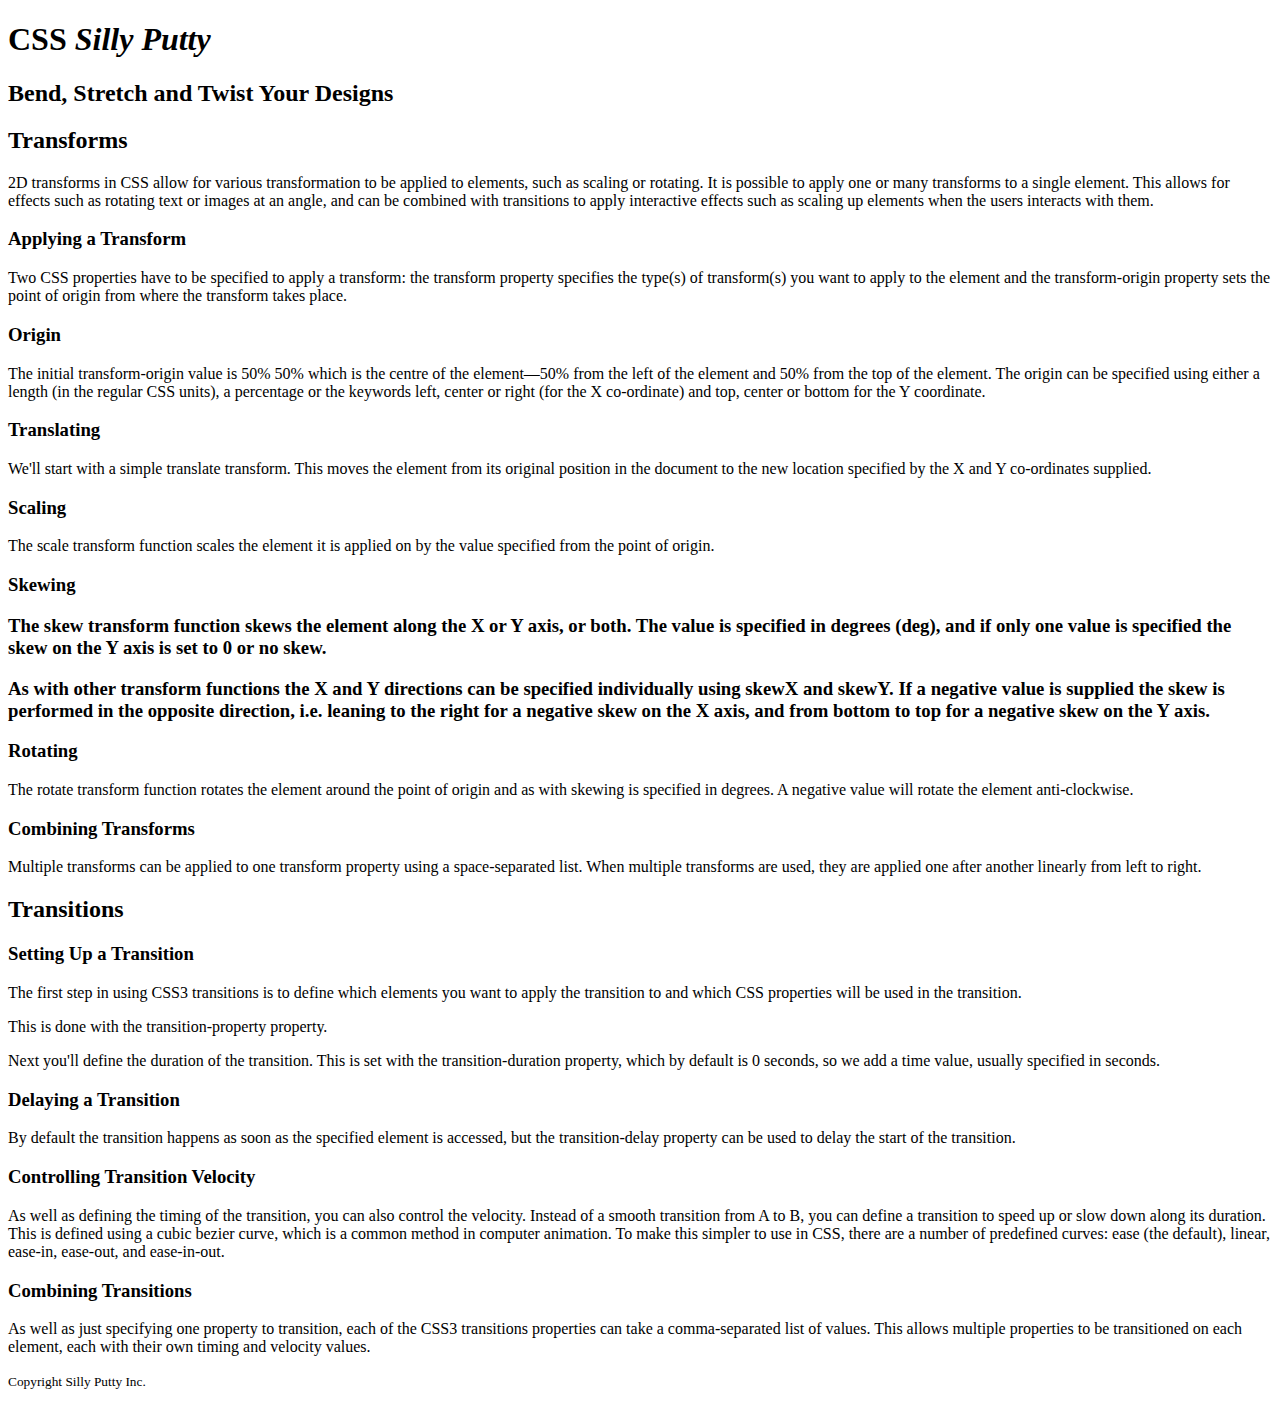
<file: lesson-10/index.html>
<!DOCTYPE html>
<html lang="en">
<!-- STEP 1: Validate your HTML (http://validator.w3.org/) -->
	<head>
		<meta charset="utf-8">
		<title>CSS Silly Putty</title>
		<!-- STEP 2: Normalize your CSS -->
		
		<!-- STEP 3: Attach external CSS -->
		
	</head>
	<body>
		<div id="container">
			<header>
				<h1><strong>CSS <em>Silly Putty</em></strong></h1>
				<h2>Bend, Stretch and Twist Your Designs</h2>
				<nav><!-- Global navigation would go here --></nav>
			</header>
			<main>
				<section id="transforms">
					<h2>Transforms</h2>
					<p>2D transforms in CSS allow for various transformation to be applied to elements, such as scaling or rotating. It is possible to apply one or many transforms to a single element. This allows for effects such as rotating text or images at an angle, and can be combined with transitions to apply interactive effects such as scaling up elements when the users interacts with them.</p>
					<h3>Applying a Transform</h3>
					<p>Two CSS properties have to be specified to apply a transform: the transform property specifies the type(s) of transform(s) you want to apply to the element and the transform-origin property sets the point of origin from where the transform takes place.</p>
					<h3>Origin</h3>
					<p>The initial transform-origin value is 50% 50% which is the centre of the element—50% from the left of the element and 50% from the top of the element. The origin can be specified using either a length (in the regular CSS units), a percentage or the keywords left, center or right (for the X co-ordinate) and top, center or bottom for the Y coordinate.</p>
					<h3>Translating</h3>
					<p>We'll start with a simple translate transform. This moves the element from its original position in the document to the new location specified by the X and Y co-ordinates supplied.</p>
					<h3>Scaling</h3>
					<p>The scale transform function scales the element it is applied on by the value specified from the point of origin.</p>
					<h3>Skewing
					<p>The skew transform function skews the element along the X or Y axis, or both. The value is specified in degrees (deg), and if only one value is specified the skew on the Y axis is set to 0 or no skew.</p>
					<p>As with other transform functions the X and Y directions can be specified individually using skewX and skewY. If a negative value is supplied the skew is performed in the opposite direction, i.e. leaning to the right for a negative skew on the X axis, and from bottom to top for a negative skew on the Y axis.</p>
					<h3>Rotating</h3>
					<p>The rotate transform function rotates the element around the point of origin and as with skewing is specified in degrees. A negative value will rotate the element anti-clockwise.
					<h3>Combining Transforms</h3>
					<p>Multiple transforms can be applied to one transform property using a space-separated list. When multiple transforms are used, they are applied one after another linearly from left to right.</p>
				</section>
				<section id="transitions">
					<h2>Transitions</h2>
					<h3>Setting Up a Transition</h3>
					<p>The first step in using CSS3 transitions is to define which elements you want to apply the transition to and which CSS properties will be used in the transition.</p>
					<p>This is done with the transition-property property.</p>
					<p>Next you'll define the duration of the transition. This is set with the transition-duration property, which by default is 0 seconds, so we add a time value, usually specified in seconds.</p>
					<h3>Delaying a Transition</h3>
					<p>By default the transition happens as soon as the specified element is accessed, but the transition-delay property can be used to delay the start of the transition.</p>
					<h3>Controlling Transition Velocity</h3>
					<p>As well as defining the timing of the transition, you can also control the velocity. Instead of a smooth transition from A to B, you can define a transition to speed up or slow down along its duration. This is defined using a cubic bezier curve, which is a common method in computer animation. To make this simpler to use in CSS, there are a number of predefined curves: ease (the default), linear, ease-in, ease-out, and ease-in-out.</p>
					<h3>Combining Transitions</h3>
					<p>As well as just specifying one property to transition, each of the CSS3 transitions properties can take a comma-separated list of values. This allows multiple properties to be transitioned on each element, each with their own timing and velocity values.</p>
				</section>
			</main>
			<footer>
				<p><small>Copyright Silly Putty Inc.</small></p>
			</footer>
		</div><!-- #container -->
	</body>
</html>
</file>
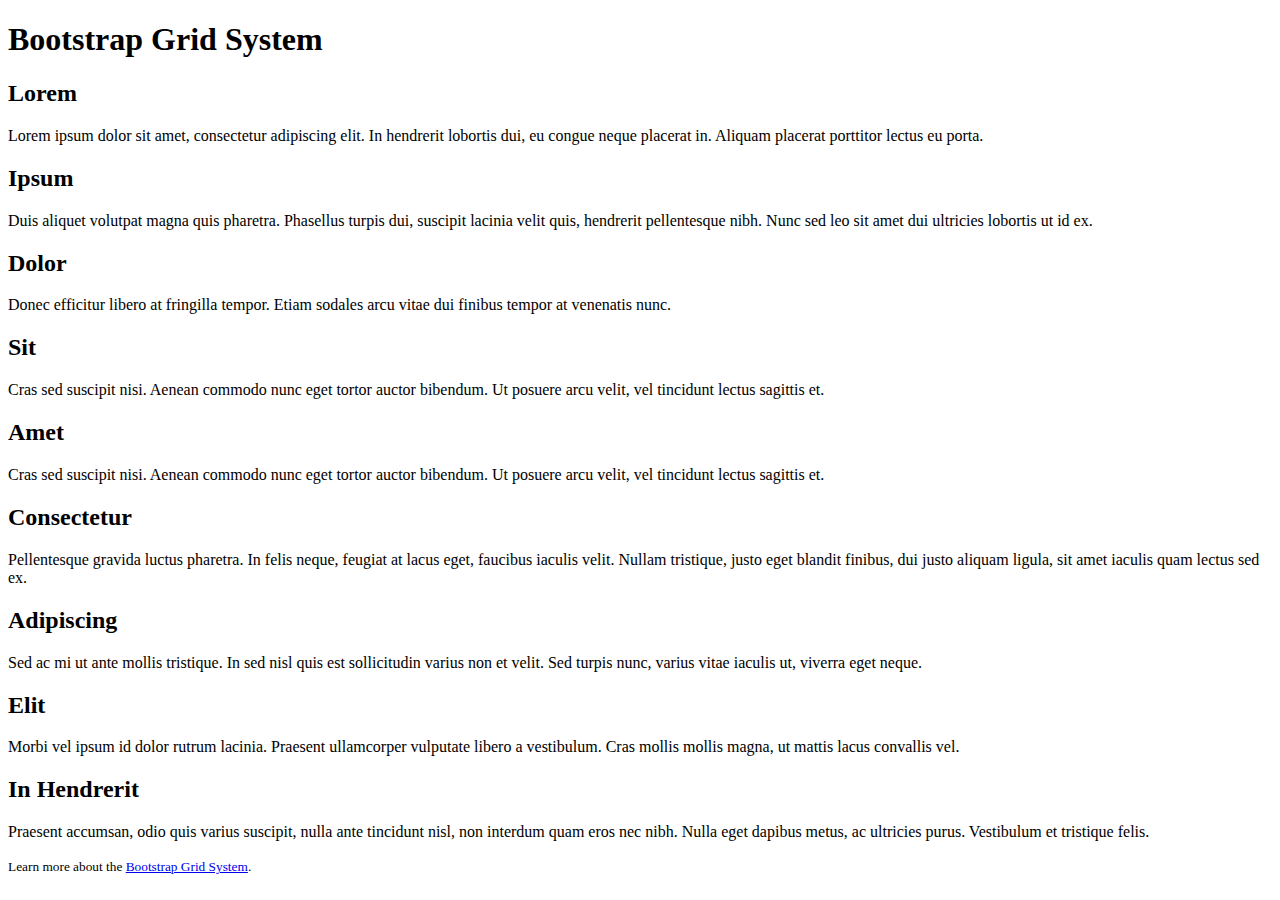
<file: lesson-4/index.html>
<!DOCTYPE html>
<html lang="en">
	<head>
		<!-- STEP 1: Always set character encoding first -->

		<!-- STEP 2: Add the responsive viewport meta tag -->

		<!-- STEP 3: Add a suitable title -->
		<title></title>
		<!-- STEP 4: Link to the Bootstrap CSS -->

		<style>
			/* STEP 9: Add diagnostic styles to visualize grid - remove when your layout is complete */

		</style>
	</head>
	<body>
		<!-- STEP 8: Build a fluid or a fixed-width container for proper alignment and padding of content (.container or .container-fluid)-->

			<!-- STEP 6: Build out your basic page-level containers, HEADER, MAIN, FOOTER -->

			<!-- STEP 7: It is recommended that your H1 be placed in the HEADER, for proper document outline -->
				<h1>Bootstrap Grid System</h1>

			<!-- STEP 10: Build a row element using a <div class="row"> around the first 4 paragraphs and headings in the <main> -->
			<!-- STEP 11: Build out your columns with a <div class="col">, noticing they will all be equal in width -->
			<!-- STEP 12: There are 12 columns - modify each of the columns to span a different width by adding a number to each of the classes (.col-*) -->
			<!-- STEP 13: Remove all numbers from the .col classes, and try targetting device widths (.col-sm, .col-md, .col-lg, .col-xl) -->
			<!-- STEP 14: Combine device widths and column width settings (col-md-*) -->
			<!-- STEP 15: Set different column widths for each of the device widths (col-sm-4 col-md-3 col-lg-5 col-xl-6, for example) -->
						<h2>Lorem</h2>
						<p>Lorem ipsum dolor sit amet, consectetur adipiscing elit. In hendrerit lobortis dui, eu congue neque placerat in. Aliquam placerat porttitor lectus eu porta.</p>

						<h2>Ipsum</h2>
						<p>Duis aliquet volutpat magna quis pharetra. Phasellus turpis dui, suscipit lacinia velit quis, hendrerit pellentesque nibh. Nunc sed leo sit amet dui ultricies lobortis ut id ex.</p>

						<h2>Dolor</h2>
						<p>Donec efficitur libero at fringilla tempor. Etiam sodales arcu vitae dui finibus tempor at venenatis nunc.</p>

						<h2>Sit</h2>
						<p>Cras sed suscipit nisi. Aenean commodo nunc eget tortor auctor bibendum. Ut posuere arcu velit, vel tincidunt lectus sagittis et.</p>

		<!-- STEP 16: Build a second row element to capture the rest of the content inside the <main> -->

						<h2>Amet</h2>
						<p>Cras sed suscipit nisi. Aenean commodo nunc eget tortor auctor bibendum. Ut posuere arcu velit, vel tincidunt lectus sagittis et.</p>

						<h2>Consectetur</h2>
						<p>Pellentesque gravida luctus pharetra. In felis neque, feugiat at lacus eget, faucibus iaculis velit. Nullam tristique, justo eget blandit finibus, dui justo aliquam ligula, sit amet iaculis quam lectus sed ex.</p>

		<!-- STEP 17: Add 3 columns, with 2, 3, and 7 as the spans - the last column will contain the last 3 headings and paragraphs -->
		<!-- STEP 18: Create 3 rows inside the last column, each with one column -->

								<h2>Adipiscing</h2>
								<p>Sed ac mi ut ante mollis tristique. In sed nisl quis est sollicitudin varius non et velit. Sed turpis nunc, varius vitae iaculis ut, viverra eget neque.</p>

								<h2>Elit</h2>
								<p>Morbi vel ipsum id dolor rutrum lacinia. Praesent ullamcorper vulputate libero a vestibulum. Cras mollis mollis magna, ut mattis lacus convallis vel.</p>

								<h2>In Hendrerit</h2>
								<p>Praesent accumsan, odio quis varius suscipit, nulla ante tincidunt nisl, non interdum quam eros nec nibh. Nulla eget dapibus metus, ac ultricies purus. Vestibulum et tristique felis.</p>
				<p><small>Learn more about the <a href="http://getbootstrap.com/css/#grid" title="View the Bootstrap documentation for the Grid">Bootstrap Grid System</a>.</small></p>

		<!-- STEP 5: Add all the supporting JavaScript libraries -->

		<!-- STEP 19: Validate your code http://validator.w3.org/ -->
		<!-- STEP 20: Imagine the endless layout possibilities! -->
	</body>
</html>
</file>
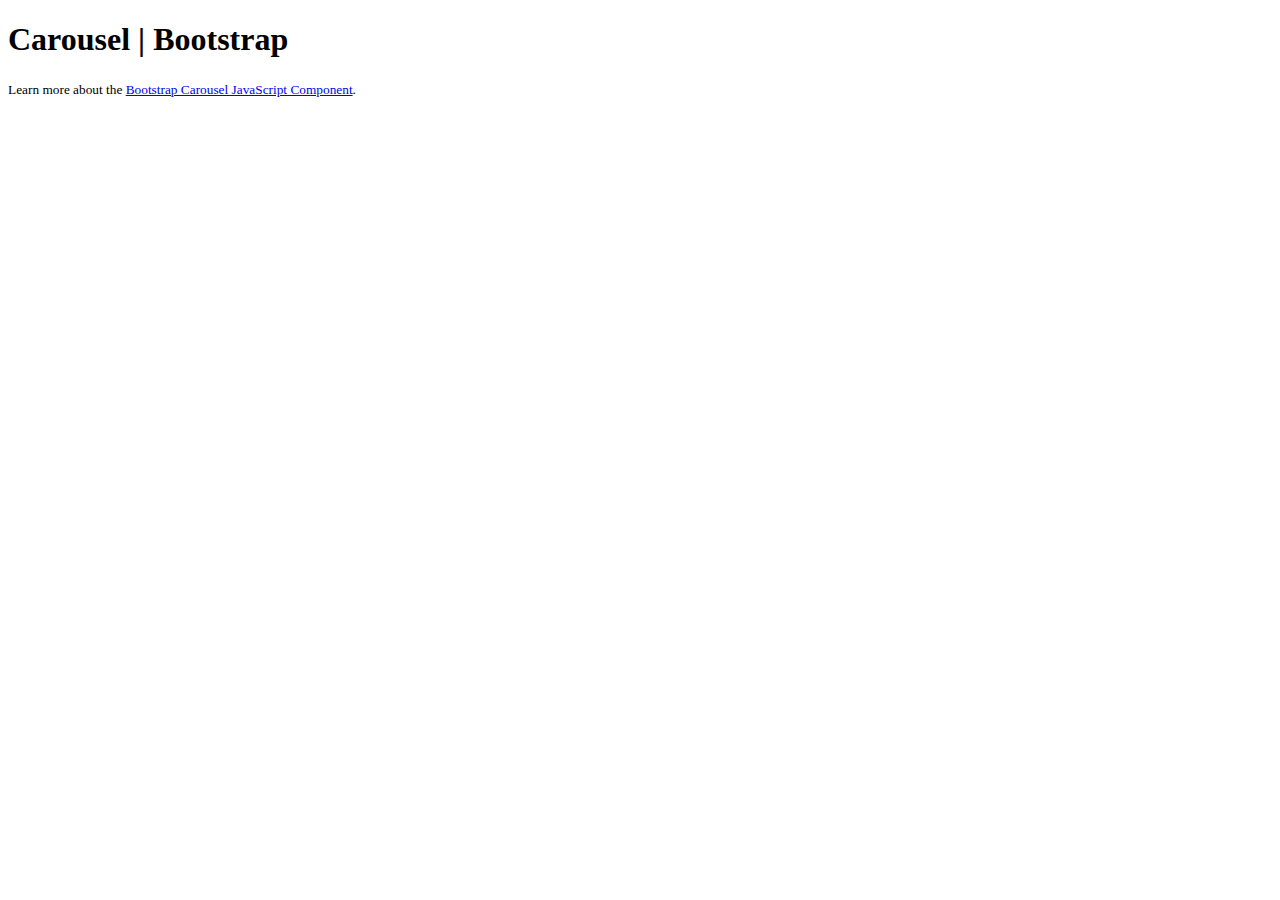
<file: lesson-5/index.html>
<!DOCTYPE html>
<html lang="en">
	<head>
		<meta charset="utf-8">
		<meta name="viewport" content="width=device-width, initial-scale=1, shrink-to-fit=no">
		<title>Carousel | Bootstrap</title>

		<!-- Bootstrap -->
		<!-- STEP 1: Link to the Bootstrap CSS using a Content Distribution Network (CDN), and the Bootstrap JS libraries (jQuery, popper.js, and bootstrap.js) at the bottom of the page template -->

		<!-- STEP 11: Link to your custom styles, then open the CSS file in your code editor -->

	</head>
	<body>
		<!-- STEP 2: Build a fluid or a fixed-width container for proper alignment and padding of content-->

		<!-- STEP 3: Build out your basic page-level containers, HEADER, MAIN, FOOTER,and add an H1 inside the HEADER to begin the document outline -->

				<h1>Carousel | Bootstrap</h1>

		<!-- STEP 4: Copy the example code from the Bootstrap documentation (use the handy "COPY" button to the top right of the code example panel), paste here, and adjust formatting -->
		<!-- STEP 5: Replace any generic elements with more semantic sectioning or phrasing elements - add all appropriate classes to elements -->
		<!-- STEP 6: Add a caption to each slide -->
		<!-- STEP 7: Add a placeholder image for each slide (http://via.placeholder.com/1200x400) -->
		<!-- STEP 8: Add a third slide, and point IMG elements to photos of cars provided in img/ directory -->
		<!-- STEP 9a: Add the next/prev icons (add the HTML with the appropriate classes below) -->
		<!-- STEP 9b: Change the icons - consult https://icons.getbootstrap.com/ to pick a new set of arrows using SVG and insert below -->
		<!-- STEP 9c: Add the carousel indicators just inside the #carousel-cars, but before the .carousel-inner using the appropriate HTML -->
		<!-- STEP 10: Let's change the position of the captions - go to STEP 11 above -->


			<p><small>Learn more about the <a href="https://getbootstrap.com/docs/4.5/components/carousel/" title="View the Bootstrap documentation for the JavaScript Carousel Component">Bootstrap Carousel JavaScript Component</a>.</small></p>

		<!-- Include Popper JS, then Bootstrap JS -->

		<!-- STEP 14: Use custom JavaScript to control the carousel. Attach js/custom.js below -->

		<!-- IMAGE ATTRIBUTIONS

		https://www.flickr.com/photos/songzhen/6000306219/
		song zhen
		automoblox c9r sport car
		car1.jpg

		https://www.flickr.com/photos/basknight/19038911481/
		Baldwin Saintilus
		ToyF15_0315bas
		car2.jpg

		https://www.flickr.com/photos/littlemonkeybutt/3144854729/
		Katie Levesque
		{363} automoblox
		car3.jpg

		https://www.flickr.com/photos/studiocurve/287624936/
		studio curve
		Automoblox T9
		car4.jpg

		https://www.flickr.com/photos/alan_cys/5637805540/
		艾倫周
		P1000908
		car5.jpg

		-->
	</body>
</html>
</file>
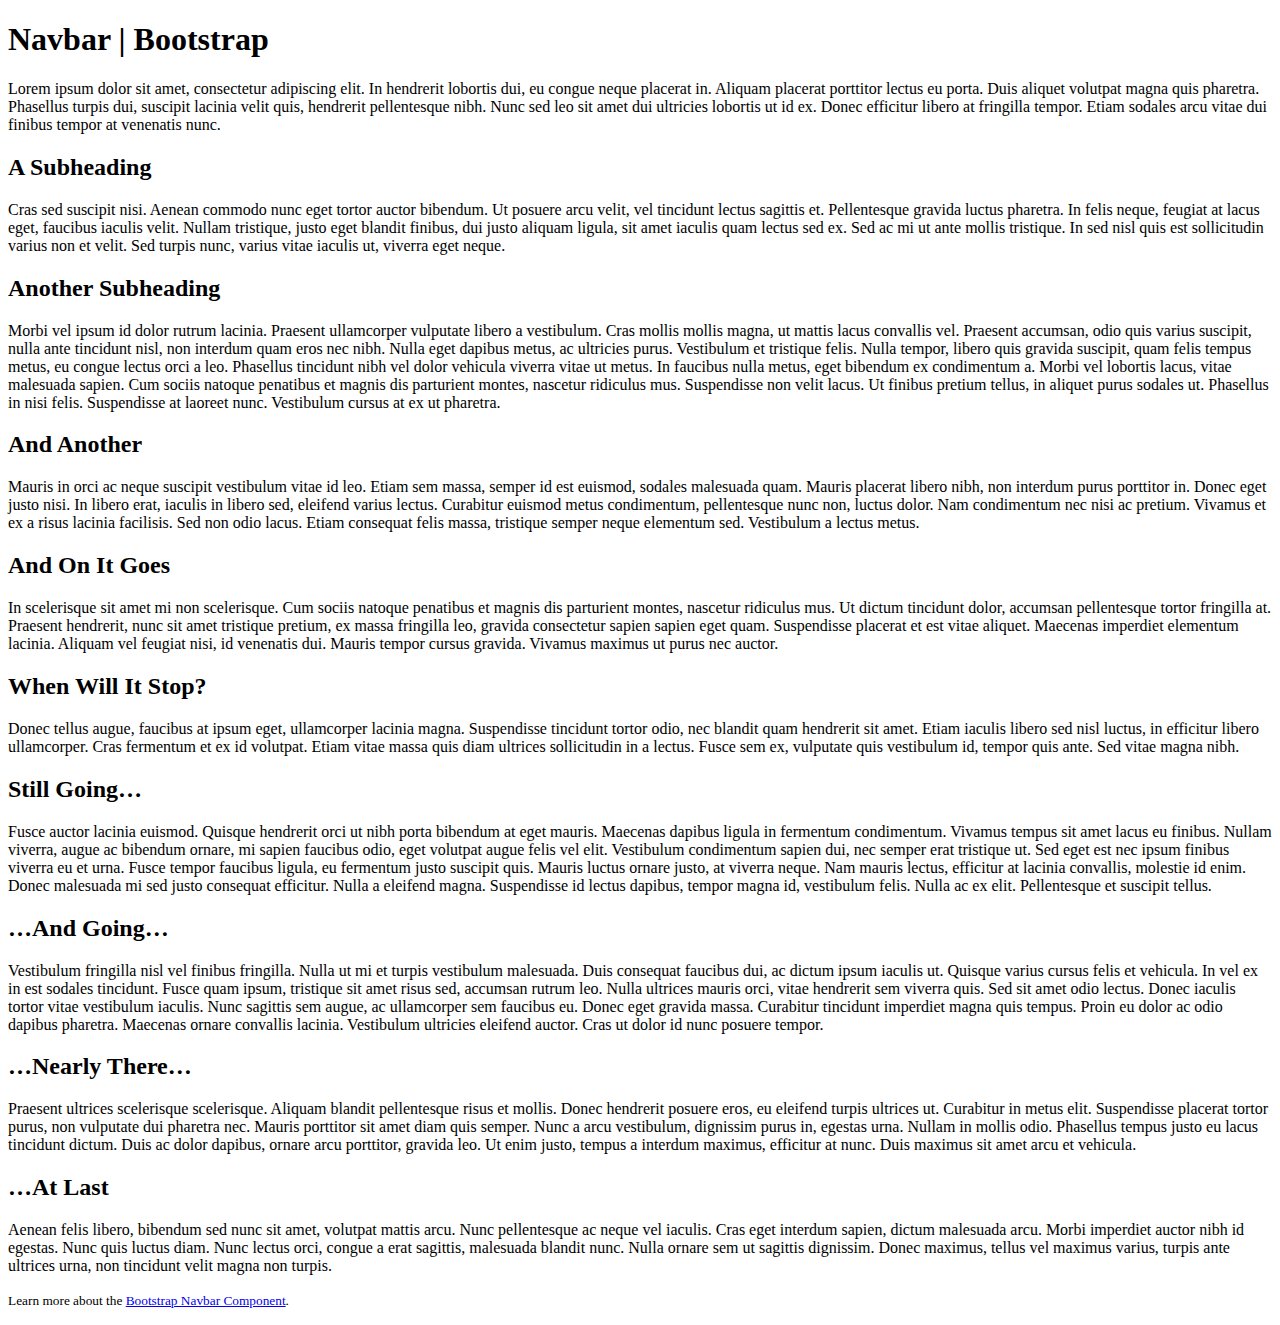
<file: lesson-6/index.html>
<!DOCTYPE html>
<html lang="en">
	<head>
		<meta charset="utf-8">
		<meta name="viewport" content="width=device-width, initial-scale=1">
		<title>Navbar | Bootstrap</title>
		<!-- Bootstrap -->
		<!-- STEP 1: Link to the Bootstrap CSS using a Content Distribution Network (CDN) -->

		<!-- STEP 16: Link to your custom styles, then open the CSS file in your code editor to add padding or margin to the MAIN element -->
		<link href="css/custom.css" rel="stylesheet">
	</head>
	<body>
<!-- STEP 3: Build a fluid or a fixed-width container for proper alignment and padding of content-->

<!-- STEP 4: Build out your basic page-level containers, HEADER, MAIN, FOOTER,and add an H1 inside the HEADER to begin the document outline -->

<!-- STEP 5: Build out a NAV element with the classes .navbar - add .navbar-light, and .bg-light to set the text and background colors - include role="navigation" for accessibilty -->
<!-- STEP 6: Construct the branding image and text using .navbar-brand with an A element and .d-inline-block, and .align-top with an img element (point the src to img/bootstrap-solid.svg) -->
<!-- STEP 7: Include a series of navigation links using a UL element (right after the branding), contained by a DIV -->
<!-- STEP 8: Add .navbar-nav to the UL, .nav-item to each LI, and .nav-link to each A -->
<!-- STEP 9: Add .navbar-expand-lg to the parent NAV element to have the links arrange horizontally for large screens (or sm | md | xl for other screen size breakpoints) -->
<!-- STEP 10: Add .navbar-collapse to the DIV element to set up the list to work on small screens, then add .collapse to hide the links altogether below the breakpoint set in STEP 9 -->
<!-- STEP 11: Build out the Navbar Toggler - construct a BUTTON element after the branding A element, adding a .navbar-toggler class and the attribute type="button" -->
<!-- STEP 12: Add the 'hamburger' menu icon with an empty SPAN element that has the .navbar-toggler-icon class -->
<!-- STEP 13: Associate the icon with the collapsed menu UL built in STEP 7 - start with adding and ID to the DIV (globalNav or whatever), then adding data-bs-target="#globalNav" and  data-bs-toggle="collapse" to the BUTTON element (consider also adding ARIA attributes: aria-controls="navbarSupportedContent" aria-expanded="false" aria-label="Toggle navigation") -->
<!-- STEP 14: Change the .navbar-expand-** class on the parent NAV element to set the collapse to activate at different screen sizes (sm | md | lg | xl) -->
<!-- STEP 15: Make the navbar stay at the top of the viewport with .fixed-top on the NAV (we will need some padding or margin on the top of the page HEADER so content is not now hidden - add margin-top to the div.container using the Bootstrap Spacing Utilities) -->
<!-- STEP 16: Add a search form - build a FORM element with .form-inline, including an INPUT with class .form-control and a BUTTON with class .btn, and place it inside the .collapse DIV after the UL -->
<!-- STEP 17: Align the link group to the left, and the search form to the right (add class .mr-auto to the UL, and .ml-auto to the FORM ) -->
<!-- STEP 18: Add a dropdown link with all the appropriate classes (see the Bootstrap documentation for the HTML) -->
<!-- STEP 19: Change colors by setting text and background-color on the parent NAV element (.navbar-dark for light-colored text and .bg-dark for the black background theme color) -->
<!-- STEP 20: Add a custom color to the background of the Navbar (remove the .bg-dark) -->
<!-- STEP 21: Explore the new Offcanvas navbar! -->
				<h1>Navbar | Bootstrap</h1>
				<p>Lorem ipsum dolor sit amet, consectetur adipiscing elit. In hendrerit lobortis dui, eu congue neque placerat in. Aliquam placerat porttitor lectus eu porta. Duis aliquet volutpat magna quis pharetra. Phasellus turpis dui, suscipit lacinia velit quis, hendrerit pellentesque nibh. Nunc sed leo sit amet dui ultricies lobortis ut id ex. Donec efficitur libero at fringilla tempor. Etiam sodales arcu vitae dui finibus tempor at venenatis nunc.</p>

				<h2>A Subheading</h2>
				<p>Cras sed suscipit nisi. Aenean commodo nunc eget tortor auctor bibendum. Ut posuere arcu velit, vel tincidunt lectus sagittis et. Pellentesque gravida luctus pharetra. In felis neque, feugiat at lacus eget, faucibus iaculis velit. Nullam tristique, justo eget blandit finibus, dui justo aliquam ligula, sit amet iaculis quam lectus sed ex. Sed ac mi ut ante mollis tristique. In sed nisl quis est sollicitudin varius non et velit. Sed turpis nunc, varius vitae iaculis ut, viverra eget neque.</p>

				<h2>Another Subheading</h2>
				<p>Morbi vel ipsum id dolor rutrum lacinia. Praesent ullamcorper vulputate libero a vestibulum. Cras mollis mollis magna, ut mattis lacus convallis vel. Praesent accumsan, odio quis varius suscipit, nulla ante tincidunt nisl, non interdum quam eros nec nibh. Nulla eget dapibus metus, ac ultricies purus. Vestibulum et tristique felis. Nulla tempor, libero quis gravida suscipit, quam felis tempus metus, eu congue lectus orci a leo. Phasellus tincidunt nibh vel dolor vehicula viverra vitae ut metus. In faucibus nulla metus, eget bibendum ex condimentum a. Morbi vel lobortis lacus, vitae malesuada sapien. Cum sociis natoque penatibus et magnis dis parturient montes, nascetur ridiculus mus. Suspendisse non velit lacus. Ut finibus pretium tellus, in aliquet purus sodales ut. Phasellus in nisi felis. Suspendisse at laoreet nunc. Vestibulum cursus at ex ut pharetra.</p>

				<h2>And Another</h2>
				<p>Mauris in orci ac neque suscipit vestibulum vitae id leo. Etiam sem massa, semper id est euismod, sodales malesuada quam. Mauris placerat libero nibh, non interdum purus porttitor in. Donec eget justo nisi. In libero erat, iaculis in libero sed, eleifend varius lectus. Curabitur euismod metus condimentum, pellentesque nunc non, luctus dolor. Nam condimentum nec nisi ac pretium. Vivamus et ex a risus lacinia facilisis. Sed non odio lacus. Etiam consequat felis massa, tristique semper neque elementum sed. Vestibulum a lectus metus.</p>

				<h2>And On It Goes</h2>
				<p>In scelerisque sit amet mi non scelerisque. Cum sociis natoque penatibus et magnis dis parturient montes, nascetur ridiculus mus. Ut dictum tincidunt dolor, accumsan pellentesque tortor fringilla at. Praesent hendrerit, nunc sit amet tristique pretium, ex massa fringilla leo, gravida consectetur sapien sapien eget quam. Suspendisse placerat et est vitae aliquet. Maecenas imperdiet elementum lacinia. Aliquam vel feugiat nisi, id venenatis dui. Mauris tempor cursus gravida. Vivamus maximus ut purus nec auctor.</p>

				<h2>When Will It Stop?</h2>
				<p>Donec tellus augue, faucibus at ipsum eget, ullamcorper lacinia magna. Suspendisse tincidunt tortor odio, nec blandit quam hendrerit sit amet. Etiam iaculis libero sed nisl luctus, in efficitur libero ullamcorper. Cras fermentum et ex id volutpat. Etiam vitae massa quis diam ultrices sollicitudin in a lectus. Fusce sem ex, vulputate quis vestibulum id, tempor quis ante. Sed vitae magna nibh.</p>

				<h2>Still Going…</h2>
				<p>Fusce auctor lacinia euismod. Quisque hendrerit orci ut nibh porta bibendum at eget mauris. Maecenas dapibus ligula in fermentum condimentum. Vivamus tempus sit amet lacus eu finibus. Nullam viverra, augue ac bibendum ornare, mi sapien faucibus odio, eget volutpat augue felis vel elit. Vestibulum condimentum sapien dui, nec semper erat tristique ut. Sed eget est nec ipsum finibus viverra eu et urna. Fusce tempor faucibus ligula, eu fermentum justo suscipit quis. Mauris luctus ornare justo, at viverra neque. Nam mauris lectus, efficitur at lacinia convallis, molestie id enim. Donec malesuada mi sed justo consequat efficitur. Nulla a eleifend magna. Suspendisse id lectus dapibus, tempor magna id, vestibulum felis. Nulla ac ex elit. Pellentesque et suscipit tellus.</p>

				<h2>…And Going…</h2>
				<p>Vestibulum fringilla nisl vel finibus fringilla. Nulla ut mi et turpis vestibulum malesuada. Duis consequat faucibus dui, ac dictum ipsum iaculis ut. Quisque varius cursus felis et vehicula. In vel ex in est sodales tincidunt. Fusce quam ipsum, tristique sit amet risus sed, accumsan rutrum leo. Nulla ultrices mauris orci, vitae hendrerit sem viverra quis. Sed sit amet odio lectus. Donec iaculis tortor vitae vestibulum iaculis. Nunc sagittis sem augue, ac ullamcorper sem faucibus eu. Donec eget gravida massa. Curabitur tincidunt imperdiet magna quis tempus. Proin eu dolor ac odio dapibus pharetra. Maecenas ornare convallis lacinia. Vestibulum ultricies eleifend auctor. Cras ut dolor id nunc posuere tempor.</p>

				<h2>…Nearly There…</h2>
				<p>Praesent ultrices scelerisque scelerisque. Aliquam blandit pellentesque risus et mollis. Donec hendrerit posuere eros, eu eleifend turpis ultrices ut. Curabitur in metus elit. Suspendisse placerat tortor purus, non vulputate dui pharetra nec. Mauris porttitor sit amet diam quis semper. Nunc a arcu vestibulum, dignissim purus in, egestas urna. Nullam in mollis odio. Phasellus tempus justo eu lacus tincidunt dictum. Duis ac dolor dapibus, ornare arcu porttitor, gravida leo. Ut enim justo, tempus a interdum maximus, efficitur at nunc. Duis maximus sit amet arcu et vehicula.</p>

				<h2>…At Last</h2>
				<p>Aenean felis libero, bibendum sed nunc sit amet, volutpat mattis arcu. Nunc pellentesque ac neque vel iaculis. Cras eget interdum sapien, dictum malesuada arcu. Morbi imperdiet auctor nibh id egestas. Nunc quis luctus diam. Nunc lectus orci, congue a erat sagittis, malesuada blandit nunc. Nulla ornare sem ut sagittis dignissim. Donec maximus, tellus vel maximus varius, turpis ante ultrices urna, non tincidunt velit magna non turpis.</p>

				<p><small>Learn more about the <a href="https://getbootstrap.com/docs/5.2/components/navbar/" title="View the Bootstrap documentation for the Navbar Component">Bootstrap Navbar Component</a>.</small>

		<!-- STEP 2: Attach the supporting JavaScript Libraries -->
		

	</body>
</html>
</file>
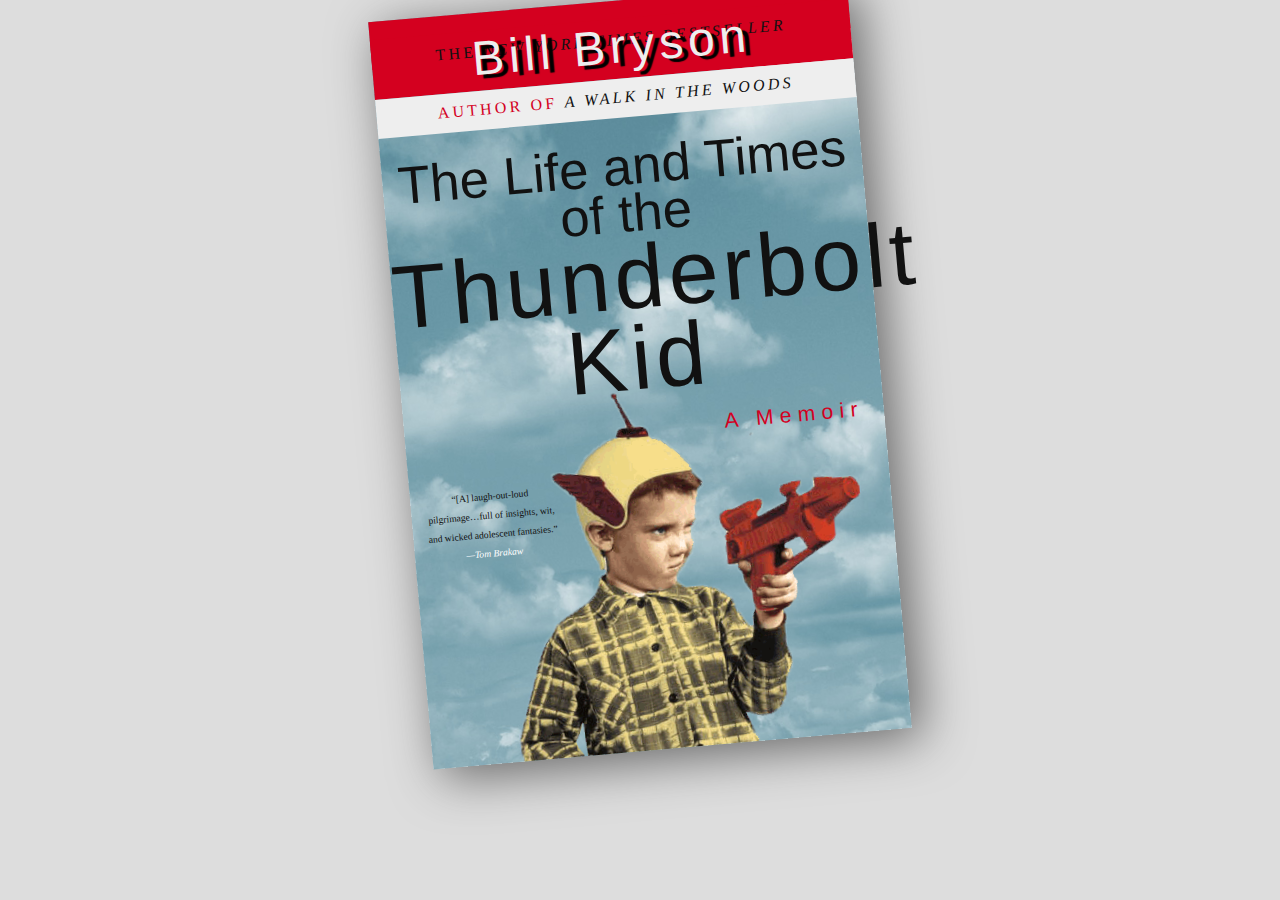
<file: lesson-9/index.html>
<!DOCTYPE html>
<html lang="en">
	<head>
		<meta charset="utf-8" />
		<title>The Life and Times of the Thunderbolt Kid</title>
		<link href="css/normalize.css" rel="stylesheet" />
		<!-- Either use @import OR <link> for external web fonts, NOT both! -->
		<link href="css/custom.css" rel="stylesheet" />
	</head>
	<body>
		<header>
				<p>The <em>New York Times Bestseller</em></p>
				<address>Bill Bryson</address>
				<p>Author of <em>A Walk In The Woods</em></p>
				<h1>The Life and Times of the <strong>Thunderbolt Kid</strong> <em>A Memoir</em></h1>
		</header>
		<blockquote>
			<p><q>[A] laugh-out-loud pilgrimage&hellip;full of insights, wit, and wicked adolescent fantasies.</q> <cite>&mdash;Tom Brakaw</cite></p>
		</blockquote>
		<figure>
			<img src="images/kid_gun.png" alt="The Thunderbolt Kid">
		</figure>
		<footer>
		</footer>
	</body>
</html>
</file>
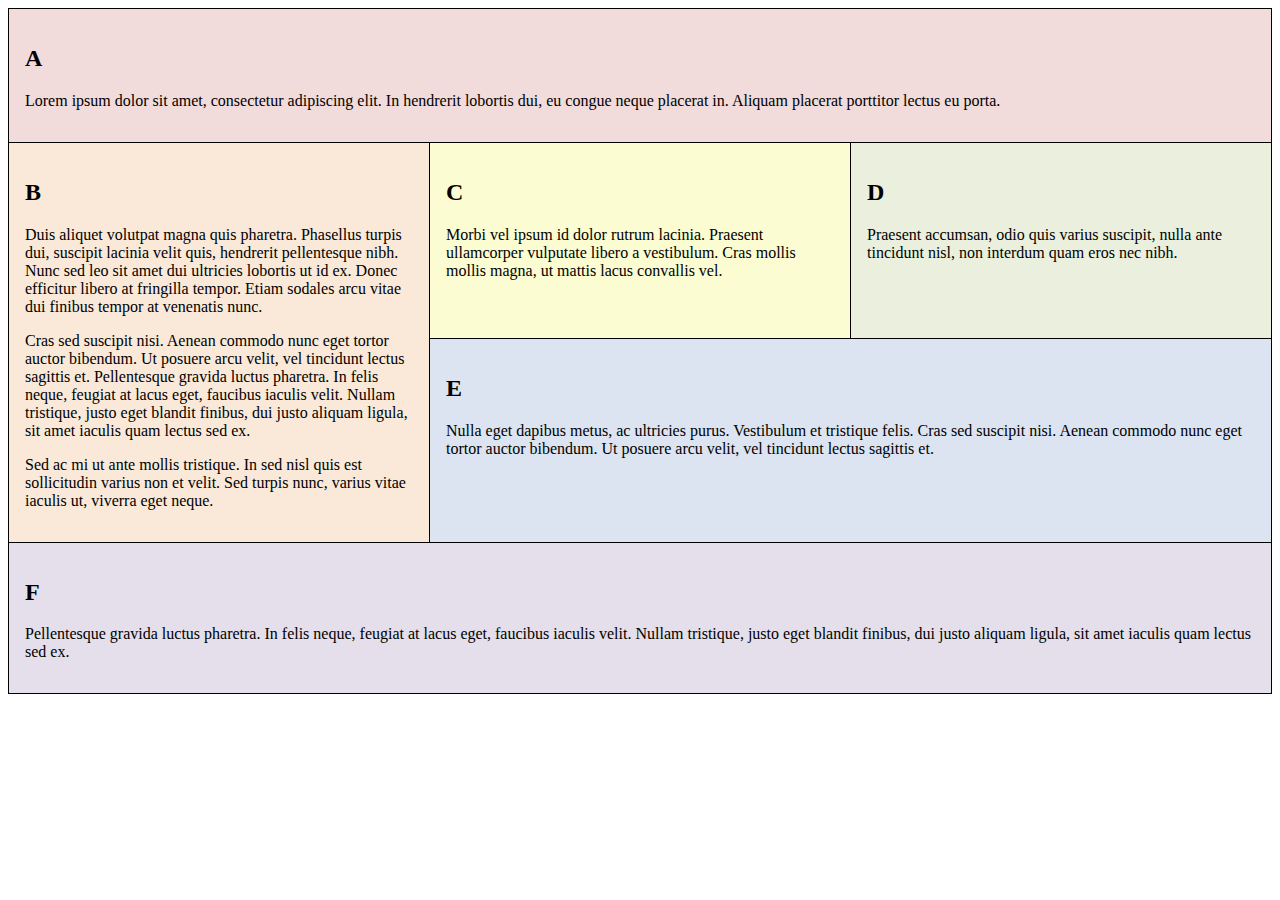
<file: comp2081-25f-main/lab-1/index.html>
<!DOCTYPE html>
<html lang="en">
	<head>
		<meta charset="utf-8">
		<meta name="viewport" content="width=device-width, initial-scale=1" />
		<title>Lab 3 - CSS Grid Challenge | COMP2081</title>

		<!-- Add the <link> element for your CSS here -->

		<style>
			/* Diagnostic styles to help visualize grid */
			#grid-container > * {
				padding: 1em;
			}
			#grid-container {
				border: 1px solid black;
				background-color: black;
				display: grid;
				/* All 3 layouts could be achieved with 6 columns, so set that here and forget it! */
				grid-template-columns: repeat(6, 1fr);
				grid-template-rows: auto;
				grid-template-areas:
				"A A A A A A"
				"B B B B B B"
				"C C C D D D"
				"E E E E E E"
				"F F F F F F";
				grid-gap: 1px;
			}
			#A {
				grid-area: A;
				background: #f1dbdb;
			}
			#B {
				grid-area: B;
				background: #fae9d9;
			}
			#C {
				grid-area: C;
				background:#fbfcd2;
			}
			#D {
				grid-area: D;
				background: #eaf0dd;
			}
			#E {
				grid-area: E;
				background: #dbe4f0;
			}
			#F {
				grid-area: F;
				background: #e4dfeb;
			}
			@media (width >= 435px) {
				#grid-container {
				grid-template-areas:
					"A A A A A A"
					"B B B C C C"
					"B B B D D D"
					"B B B E E E"
					"B B B E E E"
					"F F F F F F";
				}
			}
			@media (width >= 768px) {
				#grid-container {
				grid-template-areas:
					"A A A A A A"
					"B B C C D D"
					"B B E E E E"
					"B B E E E E"
					"F F F F F F";
				}
			}
		</style>
	</head>
	<body>
		<div id="grid-container">
			<header id="A">
				<h2>A</h2>
				<p>Lorem ipsum dolor sit amet, consectetur adipiscing elit. In hendrerit lobortis dui, eu congue neque placerat in. Aliquam placerat porttitor lectus eu porta.</p>
			</header>
			<section id="B">
				<h2>B</h2>
				<p>Duis aliquet volutpat magna quis pharetra. Phasellus turpis dui, suscipit lacinia velit quis, hendrerit pellentesque nibh. Nunc sed leo sit amet dui ultricies lobortis ut id ex. Donec efficitur libero at fringilla tempor. Etiam sodales arcu vitae dui finibus tempor at venenatis nunc.</p>
				<p>Cras sed suscipit nisi. Aenean commodo nunc eget tortor auctor bibendum. Ut posuere arcu velit, vel tincidunt lectus sagittis et. Pellentesque gravida luctus pharetra. In felis neque, feugiat at lacus eget, faucibus iaculis velit. Nullam tristique, justo eget blandit finibus, dui justo aliquam ligula, sit amet iaculis quam lectus sed ex.</p>
				<p>Sed ac mi ut ante mollis tristique. In sed nisl quis est sollicitudin varius non et velit. Sed turpis nunc, varius vitae iaculis ut, viverra eget neque.</p>
			</section>
			<section id="C">
				<h2>C</h2>
				<p>Morbi vel ipsum id dolor rutrum lacinia. Praesent ullamcorper vulputate libero a vestibulum. Cras mollis mollis magna, ut mattis lacus convallis vel.</p>
			</section>
			<section id="D">
				<h2>D</h2>
				<p>Praesent accumsan, odio quis varius suscipit, nulla ante tincidunt nisl, non interdum quam eros nec nibh.</p>
			</section>
			<section id="E">
				<h2>E</h2>
				<p>Nulla eget dapibus metus, ac ultricies purus. Vestibulum et tristique felis. Cras sed suscipit nisi. Aenean commodo nunc eget tortor auctor bibendum. Ut posuere arcu velit, vel tincidunt lectus sagittis et.</p>
			</section>
			<footer id="F">
				<h2>F</h2>
				<p>Pellentesque gravida luctus pharetra. In felis neque, feugiat at lacus eget, faucibus iaculis velit. Nullam tristique, justo eget blandit finibus, dui justo aliquam ligula, sit amet iaculis quam lectus sed ex.</p>
			</footer>
		</div><!-- #grid-container -->
	</body>
</html>
</file>
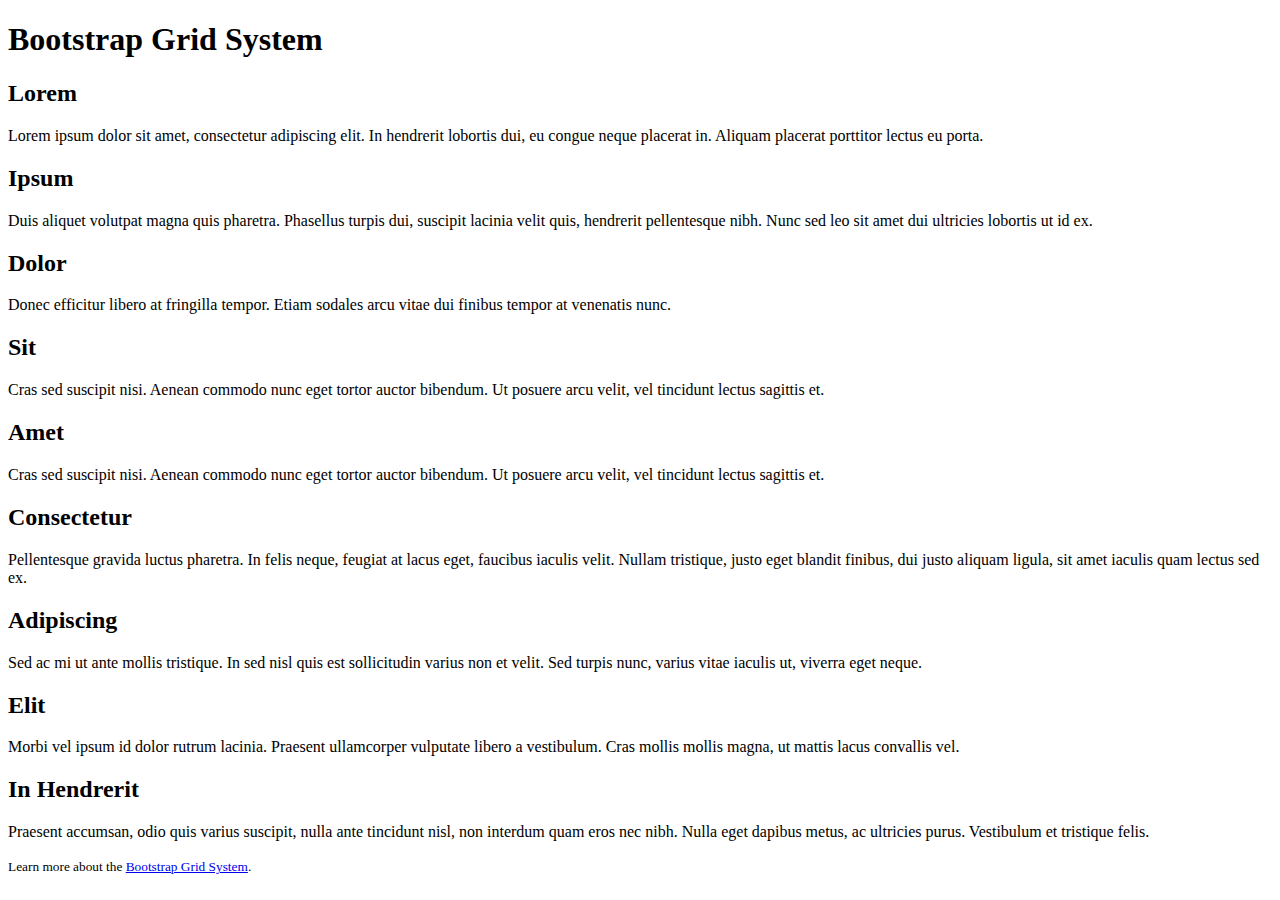
<file: comp2081-25f-main/lesson-4/index.html>
<!DOCTYPE html>
<html lang="en">
	<head>
		<!-- STEP 1: Always set character encoding first -->
		<meta charset="utf-8" />
		<!-- STEP 2: Add the responsive viewport meta tag -->
		<meta name="viewport" content="width=device-width, initial-scale=1" />
		<!-- STEP 3: Add a suitable title -->
		<title>Bootstrap Grid | COMP2081</title>
		<!-- STEP 4: Link to the Bootstrap CSS -->
    	<link href="https://cdn.jsdelivr.net/npm/bootstrap@5.3.8/dist/css/bootstrap.min.css" rel="stylesheet" integrity="sha384-sRIl4kxILFvY47J16cr9ZwB07vP4J8+LH7qKQnuqkuIAvNWLzeN8tE5YBujZqJLB" crossorigin="anonymous">
		<style>
			/* STEP 9: Add diagnostic styles to visualize grid - remove when your layout is complete */
			/* [class^="container"] {
				outline: 3px solid red;
			}
			.row {
				outline: 3px solid orange;
			}
			[class^="col"] {
				outline: 3px solid limegreen;
			} */
		</style>
	</head>
	<body>
		<!-- STEP 8: Build a fluid or a fixed-width container for proper alignment and padding of content (.container or .container-fluid)-->
		<div class="container">
			<!-- STEP 6: Build out your basic page-level containers, HEADER, MAIN, FOOTER -->
			<header>
			<!-- STEP 7: It is recommended that your H1 be placed in the HEADER, for proper document outline -->
				<h1>Bootstrap Grid System</h1>
			</header>
			<main>
			<!-- STEP 10: Build a row element using a <div class="row"> around the first 4 paragraphs and headings in the <main> -->
			<!-- STEP 11: Build out your columns with a <div class="col">, noticing they will all be equal in width -->
			<!-- STEP 12: There are 12 columns - modify each of the columns to span a different width by adding a number to each of the classes (.col-*) -->
			<!-- STEP 13: Remove all numbers from the .col classes, and try targetting device widths (.col-sm, .col-md, .col-lg, .col-xl) -->
			<!-- STEP 14: Combine device widths and column width settings (col-md-*) -->
			<!-- STEP 15: Set different column widths for each of the device widths (col-sm-4 col-md-3 col-lg-5 col-xl-6, for example) -->
				<div class="row">
					<section class="col-12 col-sm-6 col-md-12 col-lg-3">
						<h2>Lorem</h2>
						<p>Lorem ipsum dolor sit amet, consectetur adipiscing elit. In hendrerit lobortis dui, eu congue neque placerat in. Aliquam placerat porttitor lectus eu porta.</p>
					</section>
					<section class="col-12 col-sm-6 col-md-4 col-lg-3">
						<h2>Ipsum</h2>
						<p>Duis aliquet volutpat magna quis pharetra. Phasellus turpis dui, suscipit lacinia velit quis, hendrerit pellentesque nibh. Nunc sed leo sit amet dui ultricies lobortis ut id ex.</p>
					</section>
					<section class="col-12 col-sm-6 col-md-4 col-lg-3">
						<h2>Dolor</h2>
						<p>Donec efficitur libero at fringilla tempor. Etiam sodales arcu vitae dui finibus tempor at venenatis nunc.</p>
					</section>
					<section class="col-12 col-sm-6 col-md-4 col-lg-3">
						<h2>Sit</h2>
						<p>Cras sed suscipit nisi. Aenean commodo nunc eget tortor auctor bibendum. Ut posuere arcu velit, vel tincidunt lectus sagittis et.</p>
					</section>
				</div><!-- .row -->
		<!-- STEP 16: Build a second row element to capture the rest of the content inside the <main> -->
				<div class="row">
					<aside class="col-2">
						<h2>Amet</h2>
						<p>Cras sed suscipit nisi. Aenean commodo nunc eget tortor auctor bibendum. Ut posuere arcu velit, vel tincidunt lectus sagittis et.</p>
					</aside>
					<aside class="col-3">
						<h2>Consectetur</h2>
						<p>Pellentesque gravida luctus pharetra. In felis neque, feugiat at lacus eget, faucibus iaculis velit. Nullam tristique, justo eget blandit finibus, dui justo aliquam ligula, sit amet iaculis quam lectus sed ex.</p>
					</aside>
		<!-- STEP 17: Add 3 columns, with 2, 3, and 7 as the spans - the last column will contain the last 3 headings and paragraphs -->
		<!-- STEP 18: Create 3 rows inside the last column, each with one column -->
					<div class="col-7">
						<div class="row">
							<div class="col-6">
								<h2>Adipiscing</h2>
								<p>Sed ac mi ut ante mollis tristique. In sed nisl quis est sollicitudin varius non et velit. Sed turpis nunc, varius vitae iaculis ut, viverra eget neque.</p>
							</div>
							<div class="col-6">
								<h2>Elit</h2>
								<p>Morbi vel ipsum id dolor rutrum lacinia. Praesent ullamcorper vulputate libero a vestibulum. Cras mollis mollis magna, ut mattis lacus convallis vel.</p>
							</div>
							<div class="col-12">
								<h2>In Hendrerit</h2>
								<p>Praesent accumsan, odio quis varius suscipit, nulla ante tincidunt nisl, non interdum quam eros nec nibh. Nulla eget dapibus metus, ac ultricies purus. Vestibulum et tristique felis.</p>
							</div>
						</div><!-- .row -->
					</div><!-- .col -->
				</div><!-- .row -->
			</main>
			<footer>
				<p><small>Learn more about the <a href="http://getbootstrap.com/css/#grid" title="View the Bootstrap documentation for the Grid">Bootstrap Grid System</a>.</small></p>
			</footer>
		</div><!-- .container -->
		<!-- STEP 5: Add all the supporting JavaScript libraries -->
    	<script src="https://cdn.jsdelivr.net/npm/@popperjs/core@2.11.8/dist/umd/popper.min.js" integrity="sha384-I7E8VVD/ismYTF4hNIPjVp/Zjvgyol6VFvRkX/vR+Vc4jQkC+hVqc2pM8ODewa9r" crossorigin="anonymous"></script>
		<script src="https://cdn.jsdelivr.net/npm/bootstrap@5.3.8/dist/js/bootstrap.min.js" integrity="sha384-G/EV+4j2dNv+tEPo3++6LCgdCROaejBqfUeNjuKAiuXbjrxilcCdDz6ZAVfHWe1Y" crossorigin="anonymous"></script>

		<!-- STEP 19: Validate your code http://validator.w3.org/ -->
		<!-- STEP 20: Imagine the endless layout possibilities! -->
	</body>
</html>
</file>
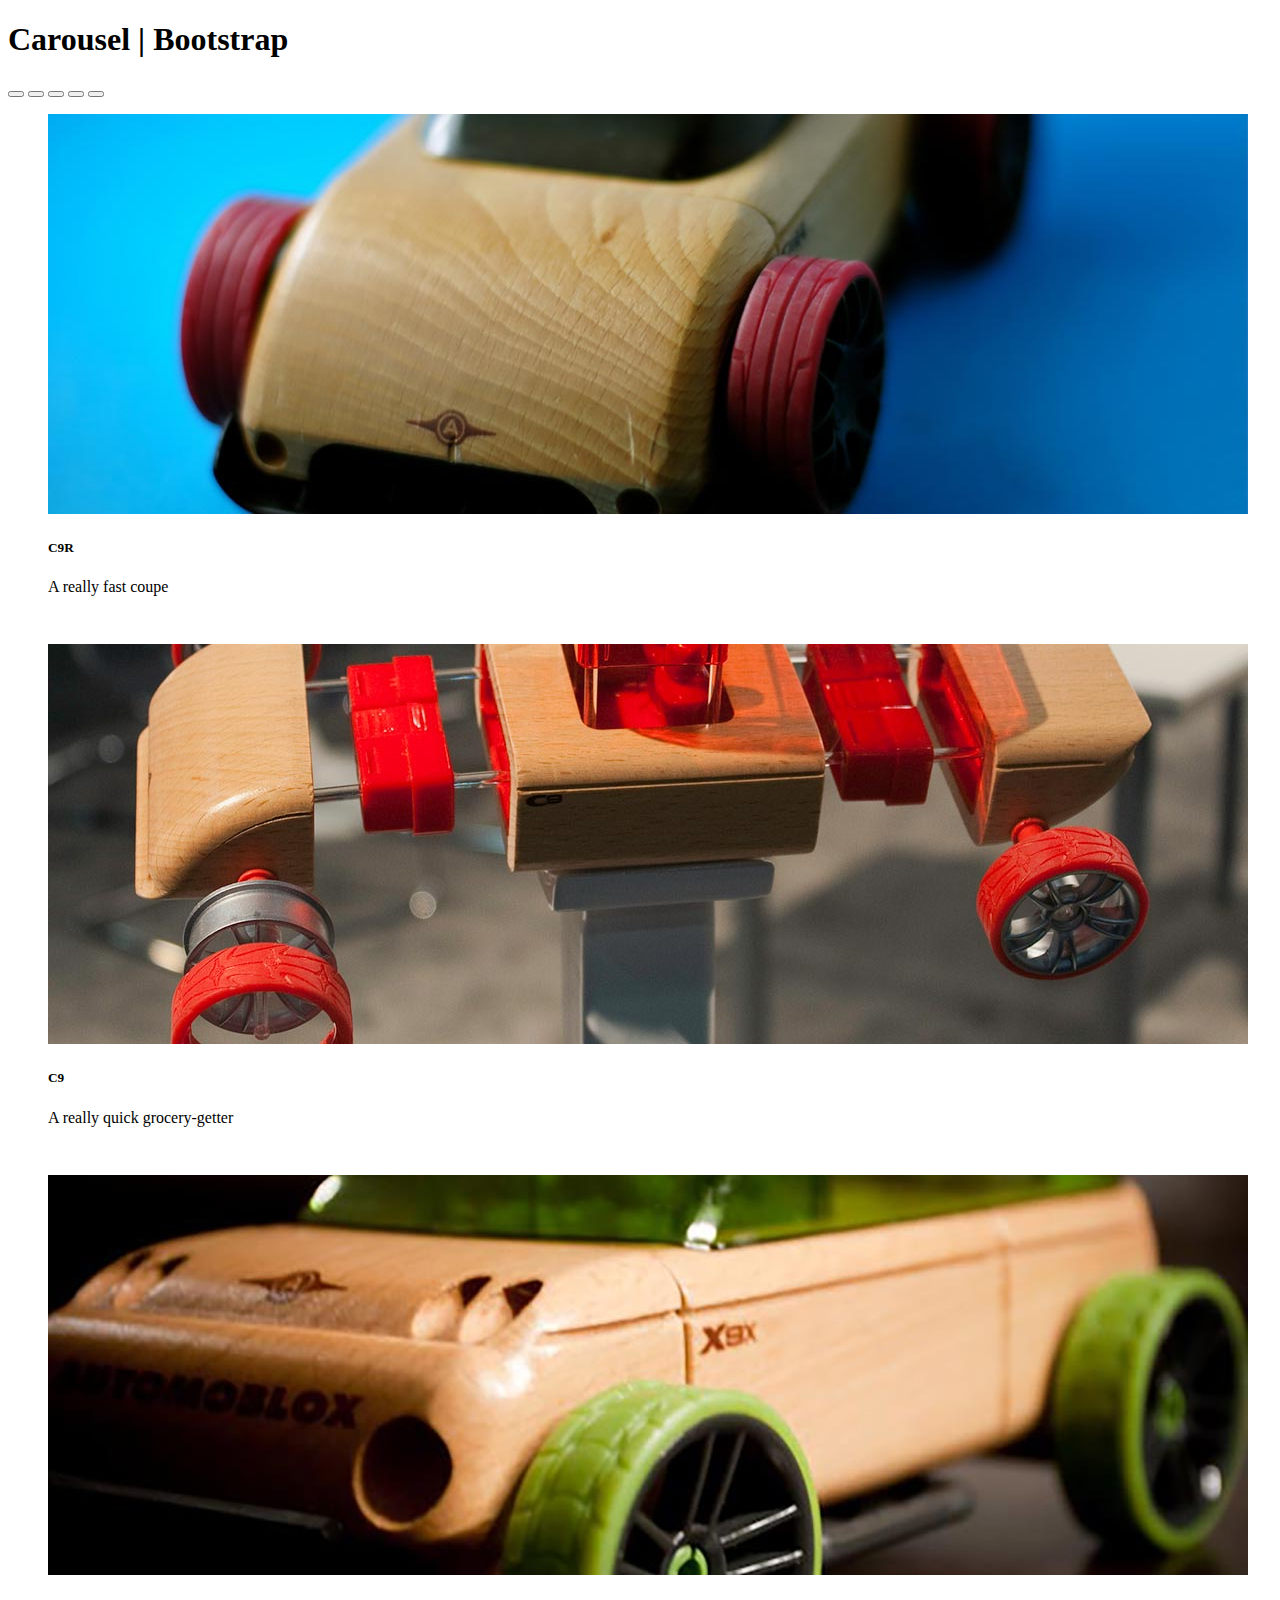
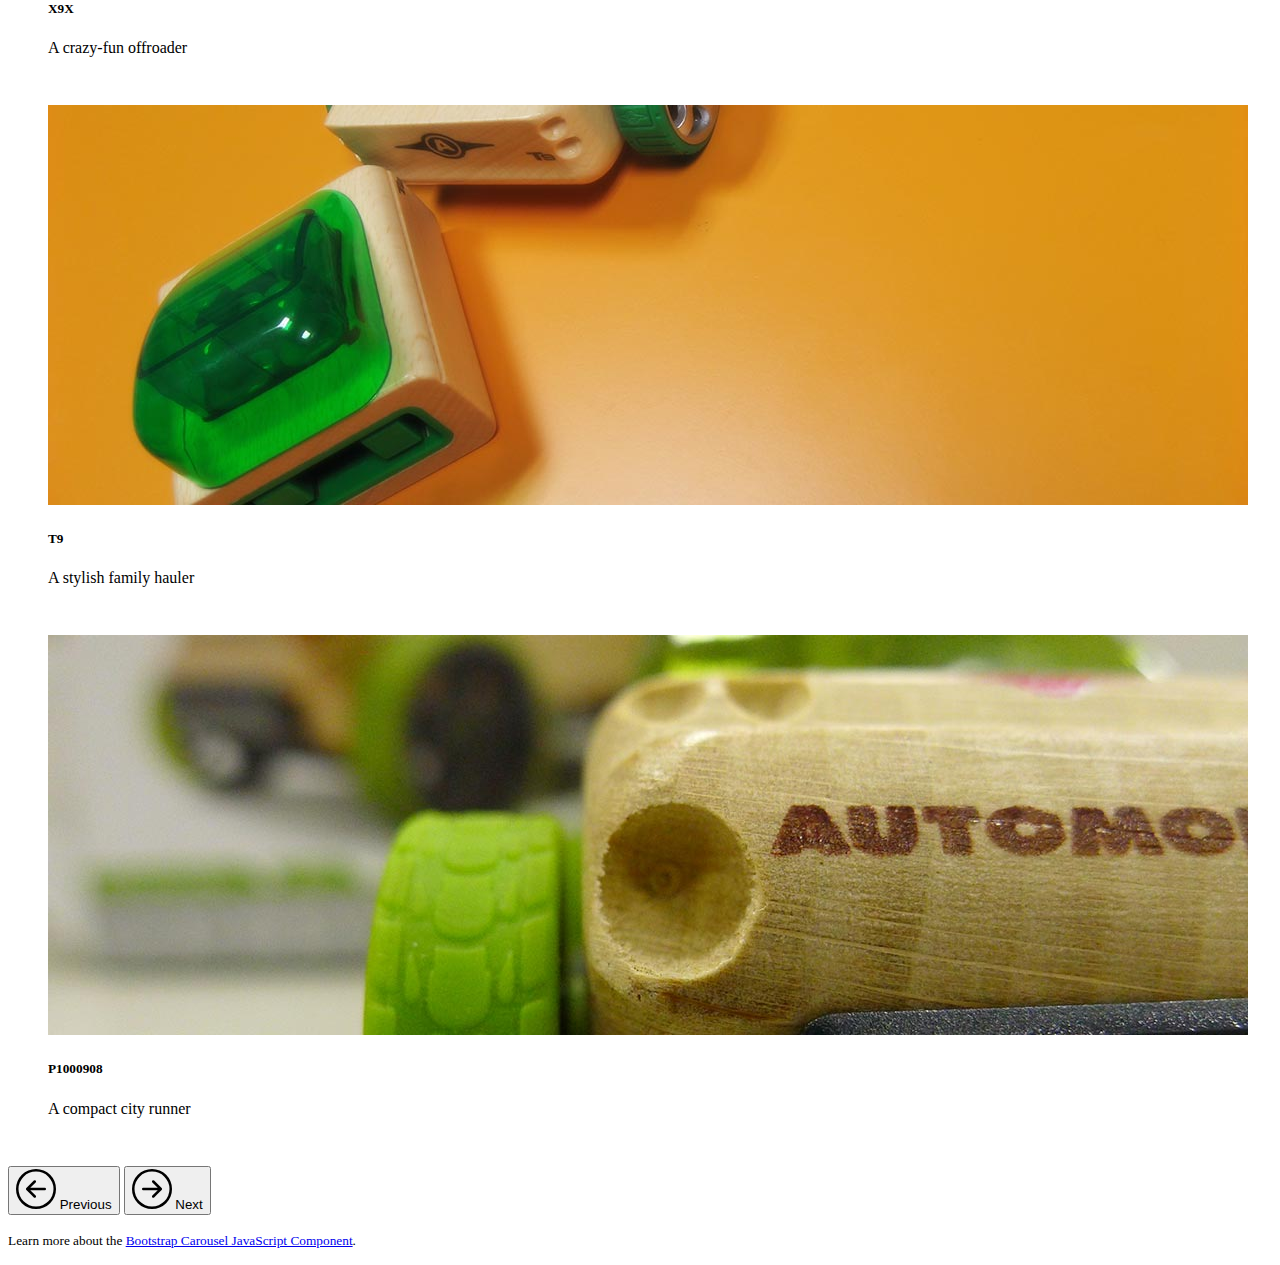
<file: comp2081-25f-main/lesson-5/index.html>
<!DOCTYPE html>
<html lang="en">
	<head>
		<meta charset="utf-8">
		<meta name="viewport" content="width=device-width, initial-scale=1, shrink-to-fit=no">
		<title>Carousel | Bootstrap</title>

		<!-- Bootstrap -->
		<!-- STEP 1: Link to the Bootstrap CSS using a Content Distribution Network (CDN), and the Bootstrap JS libraries (jQuery, popper.js, and bootstrap.js) at the bottom of the page template -->
		<link href="https://cdn.jsdelivr.net/npm/bootstrap@5.3.8/dist/css/bootstrap.min.css" rel="stylesheet" integrity="sha384-sRIl4kxILFvY47J16cr9ZwB07vP4J8+LH7qKQnuqkuIAvNWLzeN8tE5YBujZqJLB" crossorigin="anonymous">

		<!-- STEP 11: Link to your custom styles, then open the CSS file in your code editor -->
		<link href="css/custom.css" rel="stylesheet" />
	</head>
	<body>
		<!-- STEP 2: Build a fluid or a fixed-width container for proper alignment and padding of content-->
		<div class="container">
		<!-- STEP 3: Build out your basic page-level containers, HEADER, MAIN, FOOTER,and add an H1 inside the HEADER to begin the document outline -->
			<header>
					<h1>Carousel | Bootstrap</h1>
			</header>
			<main>
				<div id="carouselExample" class="carousel slide" data-bs-ride="carousel">
					<!-- Carousel Indicators -->
					<div class="carousel-indicators">
						<button type="button" data-bs-target="#carouselExample" data-bs-slide-to="0" aria-label="Slide 1"></button>
						<button type="button" data-bs-target="#carouselExample" data-bs-slide-to="1" aria-label="Slide 2"></button>
						<button type="button" data-bs-target="#carouselExample" data-bs-slide-to="2" aria-label="Slide 3"></button>
						<button type="button" data-bs-target="#carouselExample" data-bs-slide-to="3" aria-label="Slide 4"></button>
						<button type="button" data-bs-target="#carouselExample" data-bs-slide-to="4" class="active" aria-current="true" aria-label="Slide 5"></button>
					</div><!-- .carousel-indicators -->
					<div class="carousel-inner">
						<figure class="carousel-item">
							<img src="img/car1.jpg" class="d-block w-100" alt="C9R">
							<figcaption class="carousel-caption position-absolute pt-1">
								<h5>C9R</h5>
								<p>A really fast coupe</p>
							</figcaption>
						</figure>
						<figure class="carousel-item">
							<img src="img/car2.jpg" class="d-block w-100" alt="C9">
							<figcaption class="carousel-caption position-absolute pt-1">
								<h5>C9</h5>
								<p>A really quick grocery-getter</p>
							</figcaption>
						</figure>
						<figure class="carousel-item">
							<img src="img/car3.jpg" class="d-block w-100" alt="X9X">
							<figcaption class="carousel-caption position-absolute pt-1">
								<h5>X9X</h5>
								<p>A crazy-fun offroader</p>
							</figcaption>
						</figure>
						<figure class="carousel-item">
							<img src="img/car4.jpg" class="d-block w-100" alt="T9">
							<figcaption class="carousel-caption position-absolute pt-1">
								<h5>T9</h5>
								<p>A stylish family hauler</p>
							</figcaption>
						</figure>
						<figure class="carousel-item active">
							<img src="img/car5.jpg" class="d-block w-100" alt="P1000908">
							<figcaption class="carousel-caption position-absolute pt-1">
								<h5>P1000908</h5>
								<p>A compact city runner</p>
							</figcaption>
						</figure>
					</div><!-- .carousel-inner -->
					<button class="carousel-control-prev" type="button" data-bs-target="#carouselExample" data-bs-slide="prev">
						<svg xmlns="http://www.w3.org/2000/svg" width="40" height="40" fill="currentColor" class="bi bi-arrow-left-circle" viewBox="0 0 16 16" aria-hidden="true">
  							<path fill-rule="evenodd" d="M1 8a7 7 0 1 0 14 0A7 7 0 0 0 1 8m15 0A8 8 0 1 1 0 8a8 8 0 0 1 16 0m-4.5-.5a.5.5 0 0 1 0 1H5.707l2.147 2.146a.5.5 0 0 1-.708.708l-3-3a.5.5 0 0 1 0-.708l3-3a.5.5 0 1 1 .708.708L5.707 7.5z"/>
						</svg>
						<span class="visually-hidden">Previous</span>
					</button>
					<button class="carousel-control-next" type="button" data-bs-target="#carouselExample" data-bs-slide="next">
						<svg xmlns="http://www.w3.org/2000/svg" width="40" height="40" fill="currentColor" class="bi bi-arrow-right-circle" viewBox="0 0 16 16" aria-hidden="true">
							<path fill-rule="evenodd" d="M1 8a7 7 0 1 0 14 0A7 7 0 0 0 1 8m15 0A8 8 0 1 1 0 8a8 8 0 0 1 16 0M4.5 7.5a.5.5 0 0 0 0 1h5.793l-2.147 2.146a.5.5 0 0 0 .708.708l3-3a.5.5 0 0 0 0-.708l-3-3a.5.5 0 1 0-.708.708L10.293 7.5z"/>
						</svg>
						<span class="visually-hidden">Next</span>
					</button>
				</div><!-- .carousel -->
			<!-- STEP 4: Copy the example code from the Bootstrap documentation (use the handy "COPY" button to the top right of the code example panel), paste here, and adjust formatting -->
			<!-- STEP 5: Replace any generic elements with more semantic sectioning or phrasing elements - add all appropriate classes to elements -->
			<!-- STEP 6: Add a caption to each slide -->
			<!-- STEP 7: Add a placeholder image for each slide (http://via.placeholder.com/1200x400) -->
			<!-- STEP 8: Add a third slide, and point IMG elements to photos of cars provided in img/ directory -->
			<!-- STEP 9a: Add the next/prev icons (add the HTML with the appropriate classes below) -->
			<!-- STEP 9b: Change the icons - consult https://icons.getbootstrap.com/ to pick a new set of arrows using SVG and insert below -->
			<!-- STEP 9c: Add the carousel indicators just inside the #carousel-cars, but before the .carousel-inner using the appropriate HTML -->
			<!-- STEP 10: Let's change the position of the captions - go to STEP 11 above -->
			</main>
			<footer>
				<p><small>Learn more about the <a href="https://getbootstrap.com/docs/4.5/components/carousel/" title="View the Bootstrap documentation for the JavaScript Carousel Component">Bootstrap Carousel JavaScript Component</a>.</small></p>
			</footer>
		</div><!-- .container -->
		<!-- Include Popper JS, then Bootstrap JS -->
		<script src="https://cdn.jsdelivr.net/npm/@popperjs/core@2.11.8/dist/umd/popper.min.js" integrity="sha384-I7E8VVD/ismYTF4hNIPjVp/Zjvgyol6VFvRkX/vR+Vc4jQkC+hVqc2pM8ODewa9r" crossorigin="anonymous"></script>
		<script src="https://cdn.jsdelivr.net/npm/bootstrap@5.3.8/dist/js/bootstrap.min.js" integrity="sha384-G/EV+4j2dNv+tEPo3++6LCgdCROaejBqfUeNjuKAiuXbjrxilcCdDz6ZAVfHWe1Y" crossorigin="anonymous"></script>
		<!-- STEP 14: Use custom JavaScript to control the carousel. Attach js/custom.js below -->
		<script src="js/custom.js"></script>
		<!-- IMAGE ATTRIBUTIONS

		https://www.flickr.com/photos/songzhen/6000306219/
		song zhen
		automoblox c9r sport car
		car1.jpg

		https://www.flickr.com/photos/basknight/19038911481/
		Baldwin Saintilus
		ToyF15_0315bas
		car2.jpg

		https://www.flickr.com/photos/littlemonkeybutt/3144854729/
		Katie Levesque
		{363} automoblox
		car3.jpg

		https://www.flickr.com/photos/studiocurve/287624936/
		studio curve
		Automoblox T9
		car4.jpg

		https://www.flickr.com/photos/alan_cys/5637805540/
		艾倫周
		P1000908
		car5.jpg

		-->
	</body>
</html>
</file>
<file: lesson-6/css/custom.css>
/* Custom CSS */
</file>
<file: lesson-9/css/custom.css>
/* Custom CSS */
/* STEP 2a: Use Google Web Fonts API to attach the "Lobster" font - note that there are two methods: Standard and @import (https://fonts.google.com/) */

/* /* STEP 3a: Use the font face kit at Font Squirrel to generate @font-face for HoneyScript Light (https://www.dafont.com/Honey-Script.font) - Read the legal disclaimer at the bottom of the home page - it is your legal responsibility to check the terms of use for fonts (open the generated stylesheet.css) */


/* STEP 4a: Use the font face kit at Font Squirrel to generate @font-face for "Komika Title Regular" (https://www.fontsquirrel.com/fonts/komika-title) - a better fit than "Lobster" - only generate the WOFF and WOFF2 versions of the font */


/* STEP 5: Use the provided font, "Sign Painter Upright" for the author's name, and for the title of the book as they are the precise font used in the book cover design - please don't use this font outside of this class, as we have purchased a license for the educational use of this font only within the scope of this particular class (https://houseind.com/hi/signpainter) */

/* STEP 5a: Create the @font-face rule for "Sign Painter Upright" */


* {
	margin: 0;
	padding: 0;
}
html	{
	height: 100%;
	background: #ddd;
}
body {
	/* STEP 1: Set base font settings to 120% font-size, 1.4 line-height, Futura (font-style, font-variant, font-weight, font-size, line-height, and font-family) (https://developer.mozilla.org/en-US/docs/Web/CSS/font) */
	;
	color: #111;
	width: 480px;
	margin: 0 auto;
	min-height: 100%;
	background: url('../images/sky.jpg');
	transform: rotate(-5deg);
	box-shadow: 10px 10px 50px #666;
	position: relative;
	min-height: 750px;
}
header {
	text-align: center;
}
header p:first-child {
	padding-top: 30px;
	margin-bottom: -30px;
}
header p:first-child, header address {
	background-color: rgb(212, 0, 31);
}
header address {
	/* STEP 2b: Set "Lobster" as the first in the font stack for the author's name */
	font-family: Impact, Arial, sans-serif;
	/* STEP 5b: Replace "Lobster" above with "Sign Painter Upright" as the first font in the stack */
	/* STEP 5d: Size up the font to emulate the original design - note the difference between em and rem (root em) */
	font-size: 3em;
	font-weight: normal;
	font-style: normal;
	letter-spacing: 0.1em;
	color: #eee;
	text-shadow: 6px 4px 1px #000;
	height: 1.25em;
	font-kerning: normal;
	text-rendering: optimizeLegibility;
}
/* STEP 6a: Apply font-kerning to render using the font's native kerning table values - note that this CSS property only applies to OpenType fonts */

/* STEP 6b: To ensure proper font kerning, apply text-rendering: optimizeLegibility; - read the additional notes provided to you by the Font Foundry (House Industries), inside the fonts folder in a file called WebRecommendations.html */
header p {
	text-transform: uppercase;
	letter-spacing: 0.2em;
}
header p:nth-of-type(2) {
	background-color: #eee;
	color: rgb(212, 0, 31);
	padding: 10px;
}
header p:nth-of-type(2) em {
	color: #111;
}
header h1 {
	/* STEP 3b: Set "HoneyScript Light" as the first font in the stack for header h1 */
	font-family: Impact, Arial, sans-serif;
	font-size: 3.3em;
	font-weight: normal;
	line-height: 0.9;
	margin-top: 25px;
}
header h1 strong {
	display: block;
	/* STEP 5c: Set "Sign Painter Upright" as the first font in the stack */
	font-family: Impact, Arial, sans-serif;
	font-size: 1.7em;
	letter-spacing: 0.05em;
	font-weight: normal;
}
header h1 em{
	/* STEP 4b: Set "Komika Title Regular" as the first font in the stack for the phrase "A Memoir" */
	font-family: Impact, Arial, sans-serif;
	font-style: normal;
	color: rgb(212, 0, 31);
	font-size: 0.4em;
	letter-spacing: 0.3em;
	display: block;
	text-align: right;
	margin: 20px;
}
img[alt="The Thunderbolt Kid"] {
	position: absolute;
	right: 25px;
	bottom: 0;

}
blockquote p {
	font-size: 0.6em;
	font-weight: normal;
	width: 27%;
	margin-left: 15px;
	line-height: 2;
	text-align: center;
}
blockquote p cite {
	color: #fff;
	display: block;
}
</file>
<file: comp2081-25f-main/lesson-5/css/custom.css>
/* Custom CSS */
/* STEP 12: Using your browser's DOM Inspector, figure out how the default .carousel-caption is positioned with CSS, and change it */


/* STEP 13: View the result in the browser, then head back to index.html */
/* The below class and animation keyframes are used by the JavaScript */
.carousel-caption {
	bottom: 0;
	top: auto;
	padding-bottom: 1rem;
}

.carousel-indicators {
	top: 0;
	bottom: auto;
}
.zoomit {
	animation: zoom-in-out .5s;
}
@keyframes zoom-in-out {
	from {
		transform: none;
	}
	50% {
		transform: scale(1.4);
		transform-origin: center top;
	}
	to {
		transform: none;
	}
}
</file>
